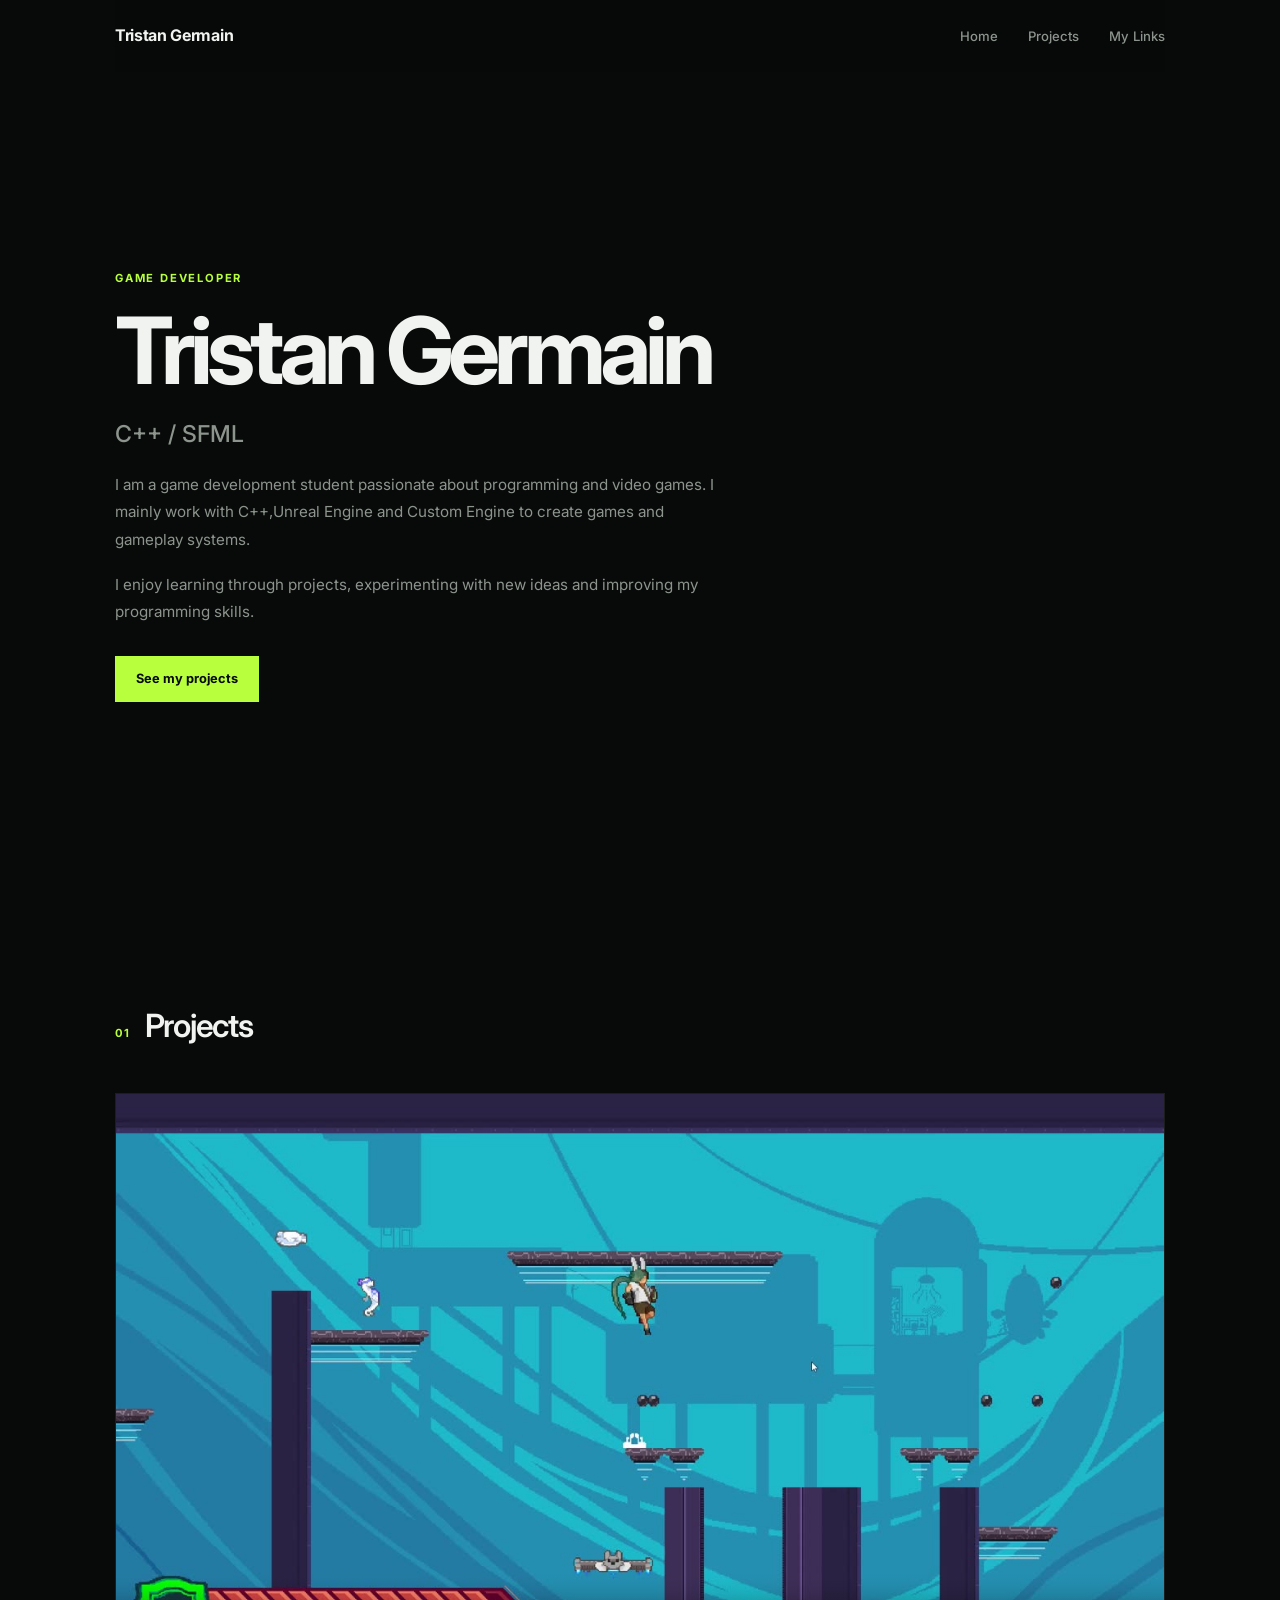
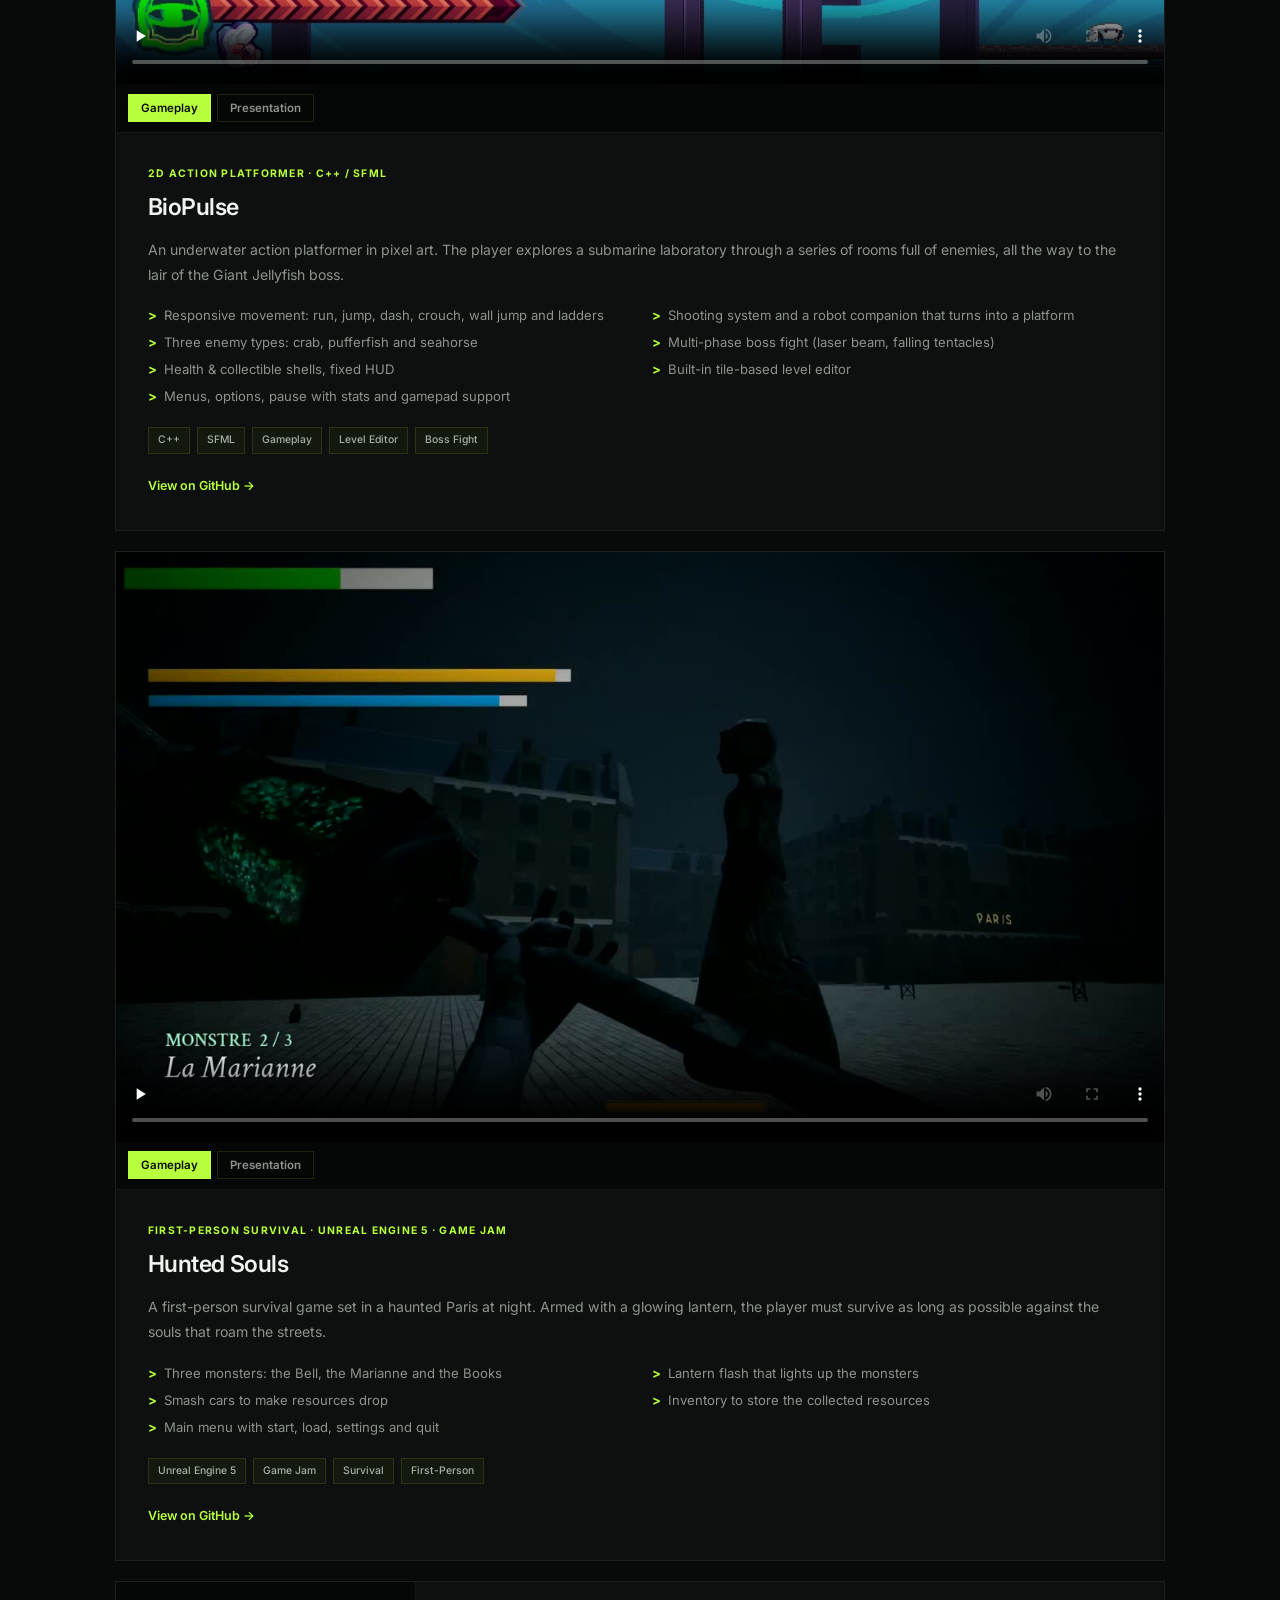
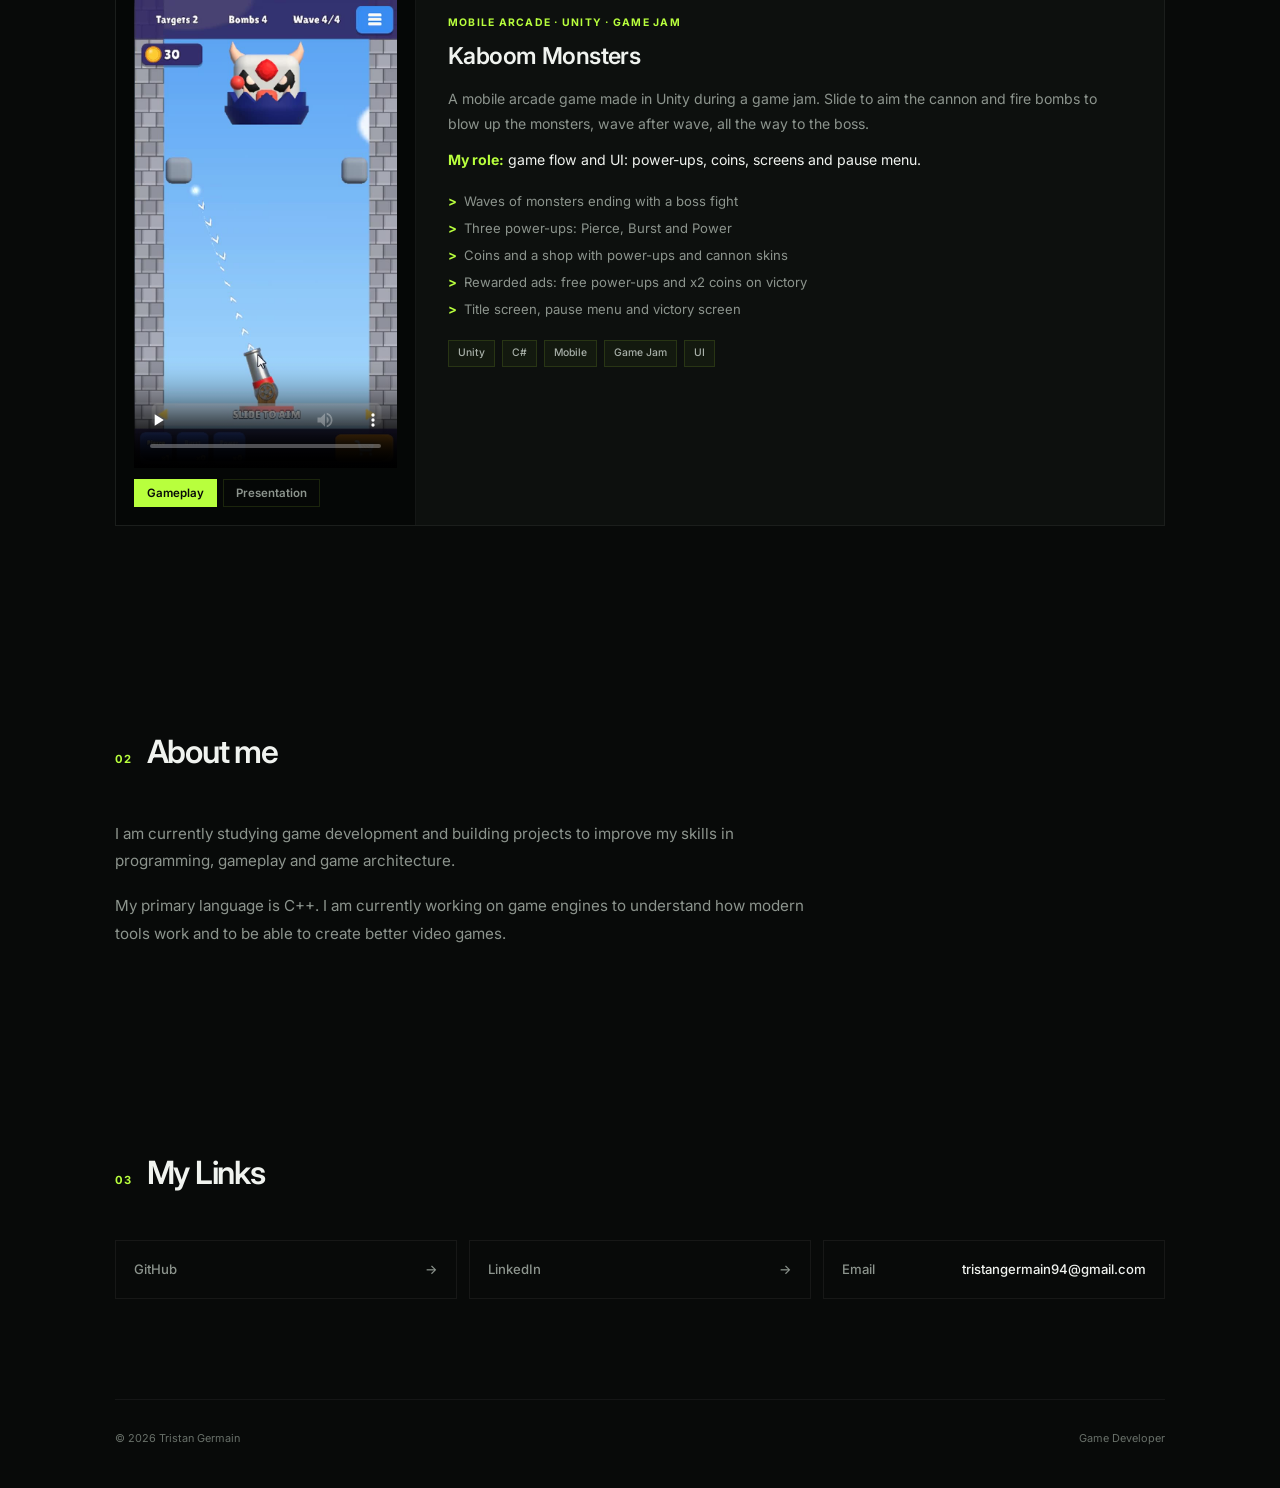
<file: index.html>
<!DOCTYPE html>
<html lang="en">
<head>
    <meta charset="UTF-8">
    <meta name="viewport" content="width=device-width, initial-scale=1.0">
    <meta name="description" content="Tristan Germain - Game Developer Portfolio">
    <title>Tristan Germain | Game Developer</title>
    <link rel="stylesheet" href="style.css">
</head>
<body>
    <header class="header">
        <a class="logo" href="#home">Tristan Germain </a>

        <nav class="nav" id="nav">
            <a href="#home">Home</a>
            <a href="#projects">Projects</a>
            <a href="#links">My Links</a>
        </nav>

        <button class="menu-button" id="menuButton" aria-label="Open navigation">
            <span></span>
            <span></span>
            <span></span>
        </button>
    </header>

    <main>
        <section class="hero" id="home">
            <div class="hero-content">
                <p class="small-label">GAME DEVELOPER</p>

                <h1>Tristan Germain</h1>

                <h2>C++ / SFML</h2>

                <p class="intro">
                    I am a game development student passionate about programming
                    and video games. I mainly work with C++,Unreal Engine and Custom Engine to create
                    games and gameplay systems.
                </p>

                <p class="intro">
                    I enjoy learning through projects, experimenting with new
                    ideas and improving my programming skills.
                </p>

                <a class="main-button" href="#projects">See my projects</a>
            </div>
        </section>

        <section class="section" id="projects">
            <div class="section-title">
                <span>01</span>
                <h2>Projects</h2>
            </div>

            <div class="projects">
                <!-- PROJECT 01 - BIOPULSE -->
                <article class="project project--featured" id="biopulse">
                    <div class="project-media" data-video-player>
                        <video
                            class="project-video"
                            controls
                            playsinline
                            preload="none"
                            poster="assets/biopulse/biopulse-gameplay-poster.jpg"
                            src="assets/biopulse/biopulse-gameplay.mp4">
                            Your browser does not support HTML5 video.
                        </video>

                        <div class="video-tabs" role="tablist" aria-label="BioPulse videos">
                            <button
                                class="video-tab active"
                                type="button"
                                role="tab"
                                aria-selected="true"
                                data-src="assets/biopulse/biopulse-gameplay.mp4"
                                data-poster="assets/biopulse/biopulse-gameplay-poster.jpg">
                                Gameplay
                            </button>
                            <button
                                class="video-tab"
                                type="button"
                                role="tab"
                                aria-selected="false"
                                data-src="assets/biopulse/biopulse-presentation.mp4"
                                data-poster="assets/biopulse/biopulse-presentation-poster.jpg">
                                Presentation
                            </button>
                        </div>
                    </div>

                    <div class="project-info">
                        <p class="project-kind">2D Action Platformer · C++ / SFML</p>
                        <h3>BioPulse</h3>
                        <p>
                            An underwater action platformer in pixel art. The player explores
                            a submarine laboratory through a series of rooms full of enemies,
                            all the way to the lair of the Giant Jellyfish boss.
                        </p>

                        <ul class="project-features">
                            <li>Responsive movement: run, jump, dash, crouch, wall jump and ladders</li>
                            <li>Shooting system and a robot companion that turns into a platform</li>
                            <li>Three enemy types: crab, pufferfish and seahorse</li>
                            <li>Multi-phase boss fight (laser beam, falling tentacles)</li>
                            <li>Health &amp; collectible shells, fixed HUD</li>
                            <li>Built-in tile-based level editor</li>
                            <li>Menus, options, pause with stats and gamepad support</li>
                        </ul>

                        <div class="tags">
                            <span>C++</span>
                            <span>SFML</span>
                            <span>Gameplay</span>
                            <span>Level Editor</span>
                            <span>Boss Fight</span>
                        </div>

                        <a href="https://github.com/Morgane-Prevost/BioPulse" class="project-link" target="_blank" rel="noopener noreferrer">View on GitHub →</a>
                    </div>
                </article>

                <!-- PROJECT 02 - HUNTED SOULS -->
                <article class="project project--featured" id="hunted-souls">
                    <div class="project-media" data-video-player>
                        <video
                            class="project-video"
                            controls
                            playsinline
                            preload="none"
                            poster="assets/huntedsouls/huntedsouls-gameplay-poster.jpg"
                            src="assets/huntedsouls/huntedsouls-gameplay.mp4">
                            Your browser does not support HTML5 video.
                        </video>

                        <div class="video-tabs" role="tablist" aria-label="Hunted Souls videos">
                            <button
                                class="video-tab active"
                                type="button"
                                role="tab"
                                aria-selected="true"
                                data-src="assets/huntedsouls/huntedsouls-gameplay.mp4"
                                data-poster="assets/huntedsouls/huntedsouls-gameplay-poster.jpg">
                                Gameplay
                            </button>
                            <button
                                class="video-tab"
                                type="button"
                                role="tab"
                                aria-selected="false"
                                data-src="assets/huntedsouls/huntedsouls-presentation.mp4"
                                data-poster="assets/huntedsouls/huntedsouls-presentation-poster.jpg">
                                Presentation
                            </button>
                        </div>
                    </div>

                    <div class="project-info">
                        <p class="project-kind">First-Person Survival · Unreal Engine 5 · Game Jam</p>
                        <h3>Hunted Souls</h3>
                        <p>
                            A first-person survival game set in a haunted Paris at night.
                            Armed with a glowing lantern, the player must survive as long
                            as possible against the souls that roam the streets.
                        </p>

                        <ul class="project-features">
                            <li>Three monsters: the Bell, the Marianne and the Books</li>
                            <li>Lantern flash that lights up the monsters</li>
                            <li>Smash cars to make resources drop</li>
                            <li>Inventory to store the collected resources</li>
                            <li>Main menu with start, load, settings and quit</li>
                        </ul>

                        <div class="tags">
                            <span>Unreal Engine 5</span>
                            <span>Game Jam</span>
                            <span>Survival</span>
                            <span>First-Person</span>
                        </div>

                        <a href="https://github.com/dark-dylan-dev/GameJam_Ghost" class="project-link" target="_blank" rel="noopener noreferrer">View on GitHub →</a>
                    </div>
                </article>

                <!-- PROJECT 03 - KABOOM MONSTERS (mobile, vertical videos) -->
                <article class="project project--featured project--mobile" id="kaboom-monsters">
                    <div class="project-media" data-video-player>
                        <video
                            class="project-video"
                            controls
                            playsinline
                            preload="none"
                            poster="assets/kaboommonsters/kaboommonsters-gameplay-poster.jpg"
                            src="assets/kaboommonsters/kaboommonsters-gameplay.mp4">
                            Your browser does not support HTML5 video.
                        </video>

                        <div class="video-tabs" role="tablist" aria-label="Kaboom Monsters videos">
                            <button
                                class="video-tab active"
                                type="button"
                                role="tab"
                                aria-selected="true"
                                data-src="assets/kaboommonsters/kaboommonsters-gameplay.mp4"
                                data-poster="assets/kaboommonsters/kaboommonsters-gameplay-poster.jpg">
                                Gameplay
                            </button>
                            <button
                                class="video-tab"
                                type="button"
                                role="tab"
                                aria-selected="false"
                                data-src="assets/kaboommonsters/kaboommonsters-presentation.mp4"
                                data-poster="assets/kaboommonsters/kaboommonsters-presentation-poster.jpg">
                                Presentation
                            </button>
                        </div>
                    </div>

                    <div class="project-info">
                        <p class="project-kind">Mobile Arcade · Unity · Game Jam</p>
                        <h3>Kaboom Monsters</h3>
                        <p>
                            A mobile arcade game made in Unity during a game jam. Slide to aim
                            the cannon and fire bombs to blow up the monsters, wave after wave,
                            all the way to the boss.
                        </p>

                        <p class="project-role">
                            <strong>My role:</strong> game flow and UI: power-ups, coins,
                            screens and pause menu.
                        </p>

                        <ul class="project-features">
                            <li>Waves of monsters ending with a boss fight</li>
                            <li>Three power-ups: Pierce, Burst and Power</li>
                            <li>Coins and a shop with power-ups and cannon skins</li>
                            <li>Rewarded ads: free power-ups and x2 coins on victory</li>
                            <li>Title screen, pause menu and victory screen</li>
                        </ul>

                        <div class="tags">
                            <span>Unity</span>
                            <span>C#</span>
                            <span>Mobile</span>
                            <span>Game Jam</span>
                            <span>UI</span>
                        </div>
                    </div>
                </article>
            </div>
        </section>

        <section class="section about">
            <div class="section-title">
                <span>02</span>
                <h2>About me</h2>
            </div>

            <div class="about-content">
                <p>
                    I am currently studying game development and building projects
                    to improve my skills in programming, gameplay and game architecture.
                </p>

                <p>
                   My primary language is C++. 
                   I am currently working on game engines to understand how modern tools work and to be able to create better video games.
                </p>
            </div>
        </section>

        <section class="section" id="links">
            <div class="section-title">
                <span>03</span>
                <h2>My Links</h2>
            </div>

            <div class="links">
                <!-- Replace these links with your real profiles -->
                <a href="https://github.com/Tristan94-Germain" target="_blank" rel="noopener noreferrer">
                    <span>GitHub</span>
                    <span>→</span>
                </a>

                <a href="https://www.linkedin.com/in/tristan-germain" target="_blank" rel="noopener noreferrer">
                    <span>LinkedIn</span>
                    <span>→</span>
                </a>

             <div class="link-item">
        <span>Email</span>
        <span>tristangermain94@gmail.com</span>
    </div>

</div>
        </section>
    </main>

    <footer class="footer">
        <span>© 2026 Tristan Germain</span>
        <span>Game Developer</span>
    </footer>

    <script src="script.js"></script>
</body>
</html>
</file>
<file: style.css>
@import url("https://fonts.googleapis.com/css2?family=Inter:wght@400;500;600;700&display=swap");

:root {
    --background: #080a09;
    --surface: #0d100e;
    --surface-light: #111511;

    --text: #f0f3ef;
    --muted: #8c948d;

    --border: rgba(255, 255, 255, 0.06);

    --accent: #b8ff3d;
    --accent-dark: #8ecb20;
    --accent-soft: rgba(184, 255, 61, 0.08);

    --max-width: 1050px;
}

/* =========================
   RESET
========================= */

* {
    box-sizing: border-box;
    margin: 0;
    padding: 0;
}

html {
    scroll-behavior: smooth;
}

body {
    min-height: 100vh;

    background: var(--background);
    color: var(--text);

    font-family: "Inter", sans-serif;
    line-height: 1.6;

    -webkit-font-smoothing: antialiased;
}

a {
    color: inherit;
    text-decoration: none;
}

/* =========================
   HEADER
========================= */

.header {
    position: sticky;
    top: 0;
    z-index: 100;

    display: flex;
    align-items: center;
    justify-content: space-between;

    width: min(100% - 40px, var(--max-width));
    height: 72px;
    margin: 0 auto;

    background: rgba(8, 10, 9, 0.92);

    backdrop-filter: blur(14px);
    -webkit-backdrop-filter: blur(14px);
}

.logo {
    color: var(--text);

    font-size: 1rem;
    font-weight: 700;
    letter-spacing: -0.02em;

    transition: color 0.2s ease;
}

.logo:hover {
    color: var(--accent);
}

.nav {
    display: flex;
    align-items: center;
    gap: 30px;
}

.nav a {
    position: relative;

    color: var(--muted);

    font-size: 0.82rem;
    font-weight: 500;

    transition: color 0.2s ease;
}

.nav a::after {
    content: "";

    position: absolute;
    left: 0;
    bottom: -6px;

    width: 0;
    height: 1px;

    background: var(--accent);

    transition: width 0.2s ease;
}

.nav a:hover {
    color: var(--text);
}

.nav a:hover::after {
    width: 100%;
}

/* =========================
   MOBILE MENU
========================= */

.menu-button {
    display: none;

    padding: 6px;

    border: none;
    background: transparent;

    cursor: pointer;
}

.menu-button span {
    display: block;

    width: 22px;
    height: 2px;

    margin: 4px 0;

    background: var(--text);
}

/* =========================
   HERO
========================= */

.hero {
    min-height: calc(100vh - 72px);

    display: flex;
    align-items: center;

    width: min(100% - 40px, var(--max-width));
    margin: 0 auto;
}

.hero-content {
    max-width: 720px;
    padding: 90px 0;
}

.small-label {
    margin-bottom: 18px;

    color: var(--accent);

    font-size: 0.7rem;
    font-weight: 700;

    letter-spacing: 0.16em;
    text-transform: uppercase;
}

h1 {
    color: var(--text);

    font-size: clamp(3rem, 8vw, 5.8rem);
    font-weight: 700;

    letter-spacing: -0.065em;
    line-height: 0.95;
}

.hero h2 {
    margin-top: 22px;

    color: var(--muted);

    font-size: clamp(1.15rem, 2vw, 1.45rem);
    font-weight: 500;
}

.intro {
    max-width: 620px;

    margin-top: 18px;

    color: var(--muted);

    font-size: 0.95rem;
    line-height: 1.8;
}

/* =========================
   MAIN BUTTON
========================= */

.main-button {
    display: inline-flex;
    align-items: center;
    justify-content: center;

    margin-top: 30px;
    padding: 12px 20px;

    border: 1px solid var(--accent);
    background: var(--accent);

    color: #080a09;

    font-size: 0.8rem;
    font-weight: 700;

    transition:
        background 0.2s ease,
        color 0.2s ease,
        transform 0.2s ease;
}

.main-button:hover {
    background: transparent;
    color: var(--accent);

    transform: translateY(-2px);
}

/* =========================
   SECTIONS
========================= */

.section {
    width: min(100% - 40px, var(--max-width));
    margin: 0 auto;

    padding: 100px 0;

    scroll-margin-top: 72px;
}

.section-title {
    display: flex;
    align-items: baseline;
    gap: 14px;

    margin-bottom: 42px;
}

.section-title span {
    color: var(--accent);

    font-size: 0.7rem;
    font-weight: 700;

    letter-spacing: 0.12em;
}

.section-title h2 {
    color: var(--text);

    font-size: 2rem;
    font-weight: 600;

    letter-spacing: -0.04em;
}

/* =========================
   PROJECTS
========================= */

.projects {
    display: grid;
    gap: 20px;
}

.project {
    display: grid;
    grid-template-columns: 42% 1fr;

    overflow: hidden;

    background: var(--surface);

    border: 1px solid var(--border);

    transition:
        transform 0.2s ease,
        background 0.2s ease,
        border-color 0.2s ease;
}

.project:hover {
    transform: translateY(-4px);

    background: var(--surface-light);

    border-color: rgba(184, 255, 61, 0.35);
}

/* =========================
   PROJECT IMAGE
========================= */

.project-image {
    min-height: 260px;

    display: flex;
    align-items: center;
    justify-content: center;

    position: relative;
    overflow: hidden;

    background:
        linear-gradient(
            135deg,
            rgba(184, 255, 61, 0.06) 25%,
            transparent 25%
        ),
        linear-gradient(
            315deg,
            rgba(184, 255, 61, 0.06) 25%,
            transparent 25%
        );

    background-size: 28px 28px;
    background-color: #0a0d0b;

    color: #4d554e;

    font-size: 0.65rem;
    font-weight: 600;

    letter-spacing: 0.1em;
    text-transform: uppercase;
}

.project-image::after {
    content: "";

    position: absolute;
    inset: 0;

    background: linear-gradient(
        135deg,
        transparent 40%,
        rgba(184, 255, 61, 0.04)
    );

    pointer-events: none;
}

/* =========================
   PROJECT INFO
========================= */

.project-info {
    padding: 32px;
}

.project-info h3 {
    color: var(--text);

    font-size: 1.45rem;
    font-weight: 600;

    letter-spacing: -0.025em;
}

.project-info p {
    margin-top: 12px;

    color: var(--muted);

    font-size: 0.88rem;
    line-height: 1.75;
}

/* =========================
   TAGS
========================= */

.tags {
    display: flex;
    flex-wrap: wrap;
    gap: 7px;

    margin-top: 20px;
}

.tags span {
    padding: 4px 9px;

    border: 1px solid rgba(184, 255, 61, 0.12);

    background: rgba(184, 255, 61, 0.04);

    color: #a7afa8;

    font-size: 0.65rem;
    font-weight: 500;

    transition:
        background 0.2s ease,
        color 0.2s ease;
}

.project:hover .tags span {
    background: rgba(184, 255, 61, 0.07);
    color: var(--accent);
}

/* =========================
   PROJECT LINK
========================= */

.project-link {
    display: inline-flex;
    align-items: center;

    margin-top: 22px;

    color: var(--accent);

    font-size: 0.78rem;
    font-weight: 600;

    transition:
        color 0.2s ease,
        transform 0.2s ease;
}

.project-link:hover {
    color: #d2ff83;

    transform: translateX(4px);
}

/* =========================
   FEATURED PROJECT (VIDEO)
========================= */

.project--featured {
    grid-template-columns: 1fr;
}

.project--featured:hover {
    transform: none;
}

.project-media {
    display: flex;
    flex-direction: column;

    background: #050706;

    border-bottom: 1px solid var(--border);
}

.project-video {
    display: block;

    width: 100%;
    aspect-ratio: 16 / 9;

    background: #000;

    object-fit: contain;
}

.video-tabs {
    display: flex;
    gap: 6px;

    padding: 10px 12px;
}

.video-tab {
    padding: 6px 12px;

    border: 1px solid rgba(184, 255, 61, 0.12);
    background: transparent;

    color: var(--muted);

    font-family: inherit;
    font-size: 0.72rem;
    font-weight: 600;

    cursor: pointer;

    transition:
        background 0.2s ease,
        border-color 0.2s ease,
        color 0.2s ease;
}

.video-tab:hover {
    color: var(--text);
    border-color: rgba(184, 255, 61, 0.35);
}

.video-tab.active {
    background: var(--accent);
    border-color: var(--accent);

    color: #080a09;
}

.video-tab:focus-visible {
    outline: 1px solid var(--accent);
    outline-offset: 2px;
}

.project-info .project-kind {
    margin-top: 0;
    margin-bottom: 6px;

    color: var(--accent);

    font-size: 0.65rem;
    font-weight: 700;

    letter-spacing: 0.12em;
    text-transform: uppercase;
}

.project-features {
    display: grid;
    grid-template-columns: repeat(2, 1fr);
    gap: 6px 24px;

    margin-top: 18px;

    list-style: none;
}

.project-features li {
    position: relative;

    padding-left: 16px;

    color: var(--muted);

    font-size: 0.82rem;
    line-height: 1.6;
}

.project-features li::before {
    content: ">";

    position: absolute;
    left: 0;

    color: var(--accent);

    font-weight: 700;
}

/* Mobile game: vertical video beside the text */

.project--mobile {
    grid-template-columns: minmax(220px, 300px) 1fr;
}

.project--mobile .project-media {
    justify-content: center;

    padding: 18px;

    border-bottom: none;
    border-right: 1px solid var(--border);
}

.project--mobile .project-video {
    aspect-ratio: 9 / 16;
}

.project--mobile .video-tabs {
    padding: 12px 0 0;
}

.project--mobile .project-features {
    grid-template-columns: 1fr;
}

.project-info .project-role {
    color: var(--text);
}

.project-role strong {
    color: var(--accent);
}

@media (max-width: 700px) {
    .project--mobile {
        grid-template-columns: 1fr;
    }

    .project--mobile .project-media {
        border-right: none;
        border-bottom: 1px solid var(--border);
    }

    .project--mobile .project-video {
        max-width: 300px;
        margin: 0 auto;
    }

    .project--mobile .video-tabs {
        justify-content: center;
    }
}

/* =========================
   ABOUT
========================= */

.about-content {
    max-width: 700px;
}

.about-content p {
    color: var(--muted);

    font-size: 0.95rem;
    line-height: 1.8;
}

.about-content p + p {
    margin-top: 18px;
}

/* =========================
   LINKS
========================= */

.links {
    display: grid;
    grid-template-columns: repeat(3, 1fr);

    gap: 12px;
}

/* GitHub / LinkedIn / other clickable links */

.links a {
    display: flex;
    align-items: center;
    justify-content: space-between;

    padding: 18px;

    border: 1px solid var(--border);

    background: transparent;

    color: var(--muted);

    font-size: 0.82rem;
    font-weight: 500;

    transition:
        background 0.2s ease,
        border-color 0.2s ease,
        color 0.2s ease,
        transform 0.2s ease;
}

.links a:hover {
    background: var(--accent-soft);

    border-color: rgba(184, 255, 61, 0.3);

    color: var(--accent);

    transform: translateY(-2px);
}

/* Email - displayed only, not clickable */

.link-item {
    display: flex;
    align-items: center;
    justify-content: space-between;

    padding: 18px;

    border: 1px solid var(--border);

    background: transparent;

    color: var(--muted);

    font-size: 0.82rem;
    font-weight: 500;
}

.link-item span:last-child {
    color: var(--text);
}

/* =========================
   FOOTER
========================= */

.footer {
    display: flex;
    align-items: center;
    justify-content: space-between;

    width: min(100% - 40px, var(--max-width));
    margin: 0 auto;

    padding: 30px 0 40px;

    border-top: 1px solid rgba(255, 255, 255, 0.05);

    color: #687069;

    font-size: 0.68rem;
}

/* =========================
   SELECTION
========================= */

::selection {
    background: var(--accent);
    color: #080a09;
}

/* =========================
   SCROLLBAR
========================= */

::-webkit-scrollbar {
    width: 7px;
}

::-webkit-scrollbar-track {
    background: var(--background);
}

::-webkit-scrollbar-thumb {
    background: #1b201c;
}

::-webkit-scrollbar-thumb:hover {
    background: var(--accent-dark);
}

/* =========================
   MOBILE
========================= */

@media (max-width: 700px) {

    .header {
        width: calc(100% - 28px);
    }

    .nav {
        position: absolute;

        top: 72px;
        right: 0;
        left: 0;

        display: none;
        flex-direction: column;
        align-items: stretch;

        gap: 0;

        padding: 8px 14px 14px;

        background: rgba(8, 10, 9, 0.98);

        border-bottom: 1px solid var(--border);

        backdrop-filter: blur(14px);
        -webkit-backdrop-filter: blur(14px);
    }

    .nav.active {
        display: flex;
    }

    .nav a {
        padding: 12px 0;

        color: var(--muted);

        border-bottom: 1px solid rgba(255, 255, 255, 0.04);
    }

    .nav a:last-child {
        border-bottom: none;
    }

    .nav a::after {
        display: none;
    }

    .menu-button {
        display: block;
    }

    .hero,
    .section {
        width: calc(100% - 28px);
    }

    .hero {
        min-height: calc(100vh - 72px);
    }

    .hero-content {
        padding: 70px 0;
    }

    h1 {
        font-size: clamp(2.8rem, 15vw, 4.5rem);
    }

    .section {
        padding: 75px 0;
    }

    .section-title {
        margin-bottom: 30px;
    }

    .section-title h2 {
        font-size: 1.7rem;
    }

    .project {
        grid-template-columns: 1fr;
    }

    .project-image {
        min-height: 210px;
    }

    .project-info {
        padding: 24px;
    }

    .project-features {
        grid-template-columns: 1fr;
    }

    .links {
        grid-template-columns: 1fr;
    }

    .link-item {
        flex-direction: column;
        align-items: flex-start;
        gap: 5px;
    }

    .footer {
        width: calc(100% - 28px);

        flex-direction: column;
        align-items: flex-start;

        gap: 8px;
    }
}

/* =========================
   SMALL MOBILE
========================= */

@media (max-width: 420px) {

    .hero-content {
        padding: 55px 0;
    }

    .section {
        padding: 60px 0;
    }

    .project-info {
        padding: 20px;
    }

    .project-info h3 {
        font-size: 1.3rem;
    }

    .main-button {
        width: 100%;
    }
}
</file>
